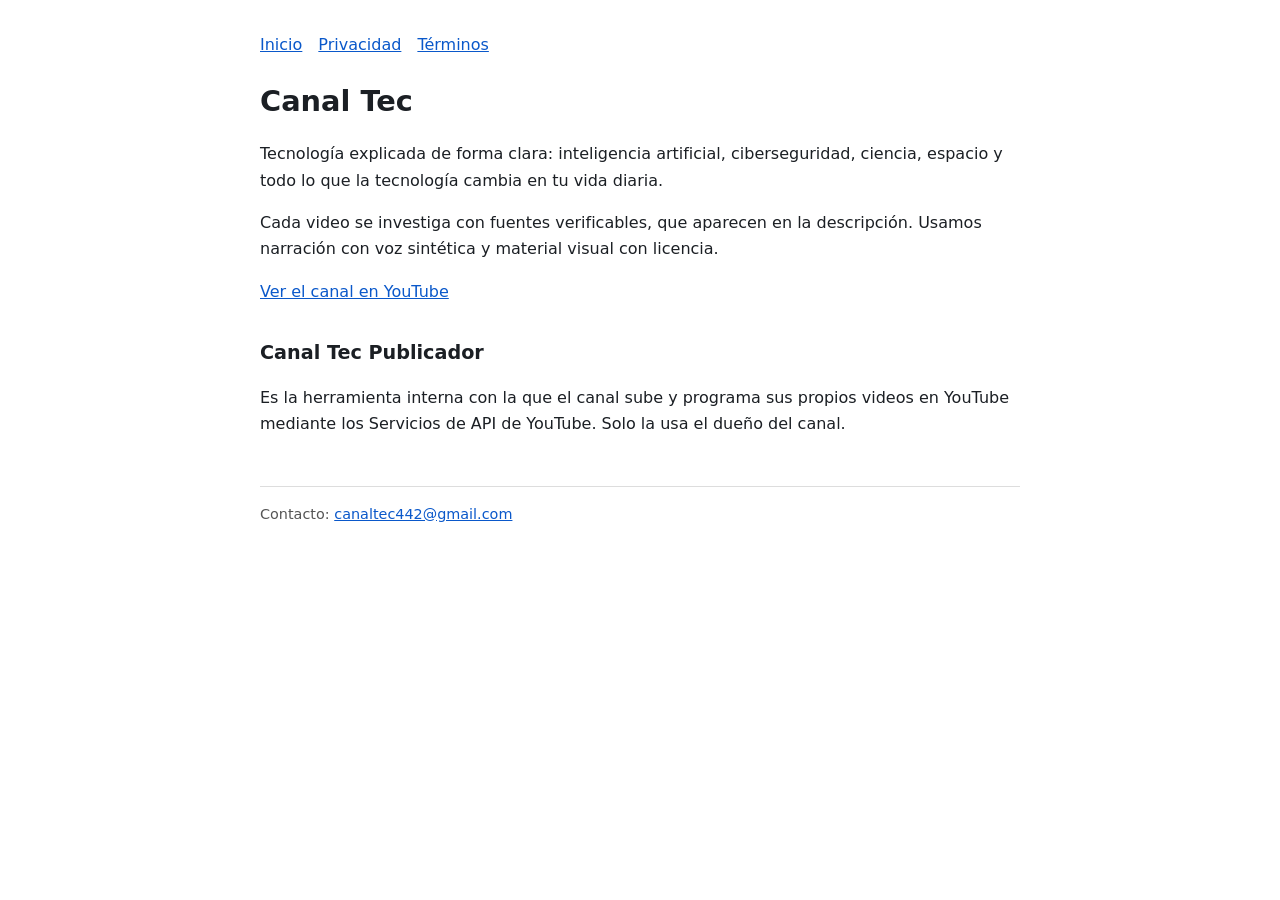
<file: index.html>
<!DOCTYPE html><html lang="es"><head><meta charset="utf-8"><meta name="viewport" content="width=device-width,initial-scale=1">
<title>Canal Tec — Tecnología explicada claro</title><meta name="description" content="Canal Tec: la tecnología que cambia el mundo y tu día a día, explicada de forma clara y verificada.">
<link rel="stylesheet" href="estilo.css"></head><body>
<nav><a href="index.html">Inicio</a><a href="privacidad.html">Privacidad</a><a href="terminos.html">Términos</a></nav>
<h1>Canal Tec</h1>
<p>Tecnología explicada de forma clara: inteligencia artificial, ciberseguridad, ciencia, espacio y todo lo que la tecnología cambia en tu vida diaria.</p>
<p>Cada video se investiga con fuentes verificables, que aparecen en la descripción. Usamos narración con voz sintética y material visual con licencia.</p>
<p><a href="https://www.youtube.com/channel/UCiTkma-5PSM8GxLpBLhjunQ">Ver el canal en YouTube</a></p>
<h2>Canal Tec Publicador</h2>
<p>Es la herramienta interna con la que el canal sube y programa sus propios videos en YouTube mediante los Servicios de API de YouTube. Solo la usa el dueño del canal.</p>
<footer>Contacto: <a href="mailto:canaltec442@gmail.com">canaltec442@gmail.com</a></footer>
</body></html>
</file>
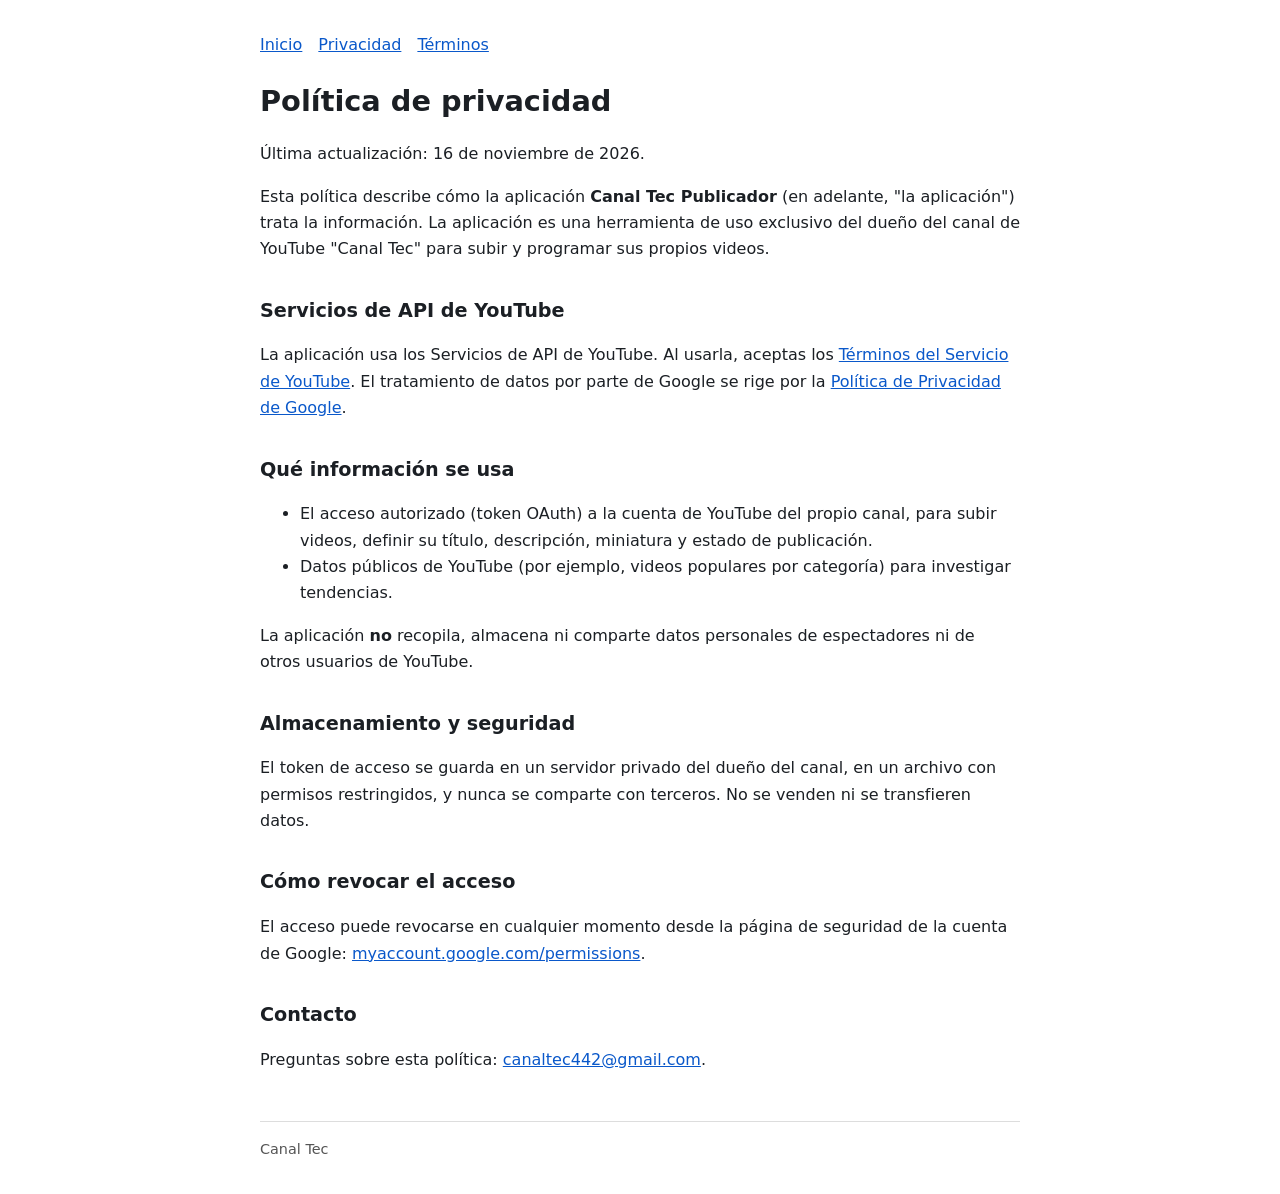
<file: privacidad.html>
<!DOCTYPE html><html lang="es"><head><meta charset="utf-8"><meta name="viewport" content="width=device-width,initial-scale=1">
<title>Política de privacidad — Canal Tec</title><link rel="stylesheet" href="estilo.css"></head><body>
<nav><a href="index.html">Inicio</a><a href="privacidad.html">Privacidad</a><a href="terminos.html">Términos</a></nav>
<h1>Política de privacidad</h1>
<p>Última actualización: 16 de noviembre de 2026.</p>
<p>Esta política describe cómo la aplicación <strong>Canal Tec Publicador</strong> (en adelante, "la aplicación") trata la información. La aplicación es una herramienta de uso exclusivo del dueño del canal de YouTube "Canal Tec" para subir y programar sus propios videos.</p>
<h2>Servicios de API de YouTube</h2>
<p>La aplicación usa los Servicios de API de YouTube. Al usarla, aceptas los <a href="https://www.youtube.com/t/terms">Términos del Servicio de YouTube</a>. El tratamiento de datos por parte de Google se rige por la <a href="https://policies.google.com/privacy">Política de Privacidad de Google</a>.</p>
<h2>Qué información se usa</h2>
<ul>
<li>El acceso autorizado (token OAuth) a la cuenta de YouTube del propio canal, para subir videos, definir su título, descripción, miniatura y estado de publicación.</li>
<li>Datos públicos de YouTube (por ejemplo, videos populares por categoría) para investigar tendencias.</li>
</ul>
<p>La aplicación <strong>no</strong> recopila, almacena ni comparte datos personales de espectadores ni de otros usuarios de YouTube.</p>
<h2>Almacenamiento y seguridad</h2>
<p>El token de acceso se guarda en un servidor privado del dueño del canal, en un archivo con permisos restringidos, y nunca se comparte con terceros. No se venden ni se transfieren datos.</p>
<h2>Cómo revocar el acceso</h2>
<p>El acceso puede revocarse en cualquier momento desde la página de seguridad de la cuenta de Google: <a href="https://myaccount.google.com/permissions">myaccount.google.com/permissions</a>.</p>
<h2>Contacto</h2>
<p>Preguntas sobre esta política: <a href="mailto:canaltec442@gmail.com">canaltec442@gmail.com</a>.</p>
<footer>Canal Tec</footer>
</body></html>
</file>
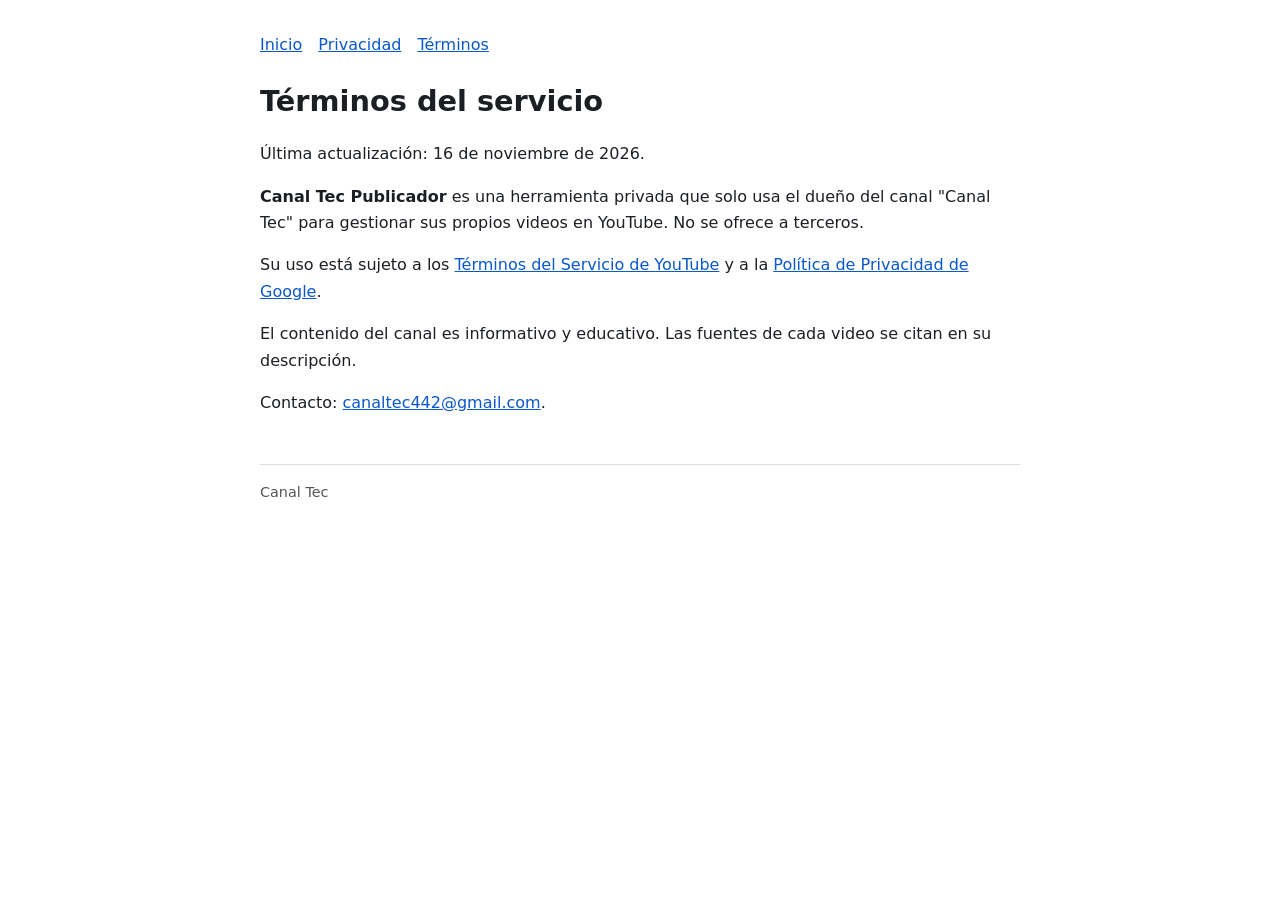
<file: terminos.html>
<!DOCTYPE html><html lang="es"><head><meta charset="utf-8"><meta name="viewport" content="width=device-width,initial-scale=1">
<title>Términos del servicio — Canal Tec</title><link rel="stylesheet" href="estilo.css"></head><body>
<nav><a href="index.html">Inicio</a><a href="privacidad.html">Privacidad</a><a href="terminos.html">Términos</a></nav>
<h1>Términos del servicio</h1>
<p>Última actualización: 16 de noviembre de 2026.</p>
<p><strong>Canal Tec Publicador</strong> es una herramienta privada que solo usa el dueño del canal "Canal Tec" para gestionar sus propios videos en YouTube. No se ofrece a terceros.</p>
<p>Su uso está sujeto a los <a href="https://www.youtube.com/t/terms">Términos del Servicio de YouTube</a> y a la <a href="https://policies.google.com/privacy">Política de Privacidad de Google</a>.</p>
<p>El contenido del canal es informativo y educativo. Las fuentes de cada video se citan en su descripción.</p>
<p>Contacto: <a href="mailto:canaltec442@gmail.com">canaltec442@gmail.com</a>.</p>
<footer>Canal Tec</footer>
</body></html>
</file>
<file: estilo.css>
body{font-family:system-ui,-apple-system,Segoe UI,Roboto,sans-serif;max-width:760px;margin:0 auto;padding:32px 20px;line-height:1.65;color:#1b1f24;background:#fff}
h1{font-size:1.8rem;margin-bottom:.2rem}h2{font-size:1.2rem;margin-top:2rem}
a{color:#0a58ca}nav a{margin-right:16px}footer{margin-top:48px;font-size:.9rem;color:#555;border-top:1px solid #ddd;padding-top:16px}
@media (prefers-color-scheme:dark){body{background:#0f1115;color:#e6e6e6}a{color:#7aa7ff}footer{color:#aaa;border-color:#333}}
</file>
